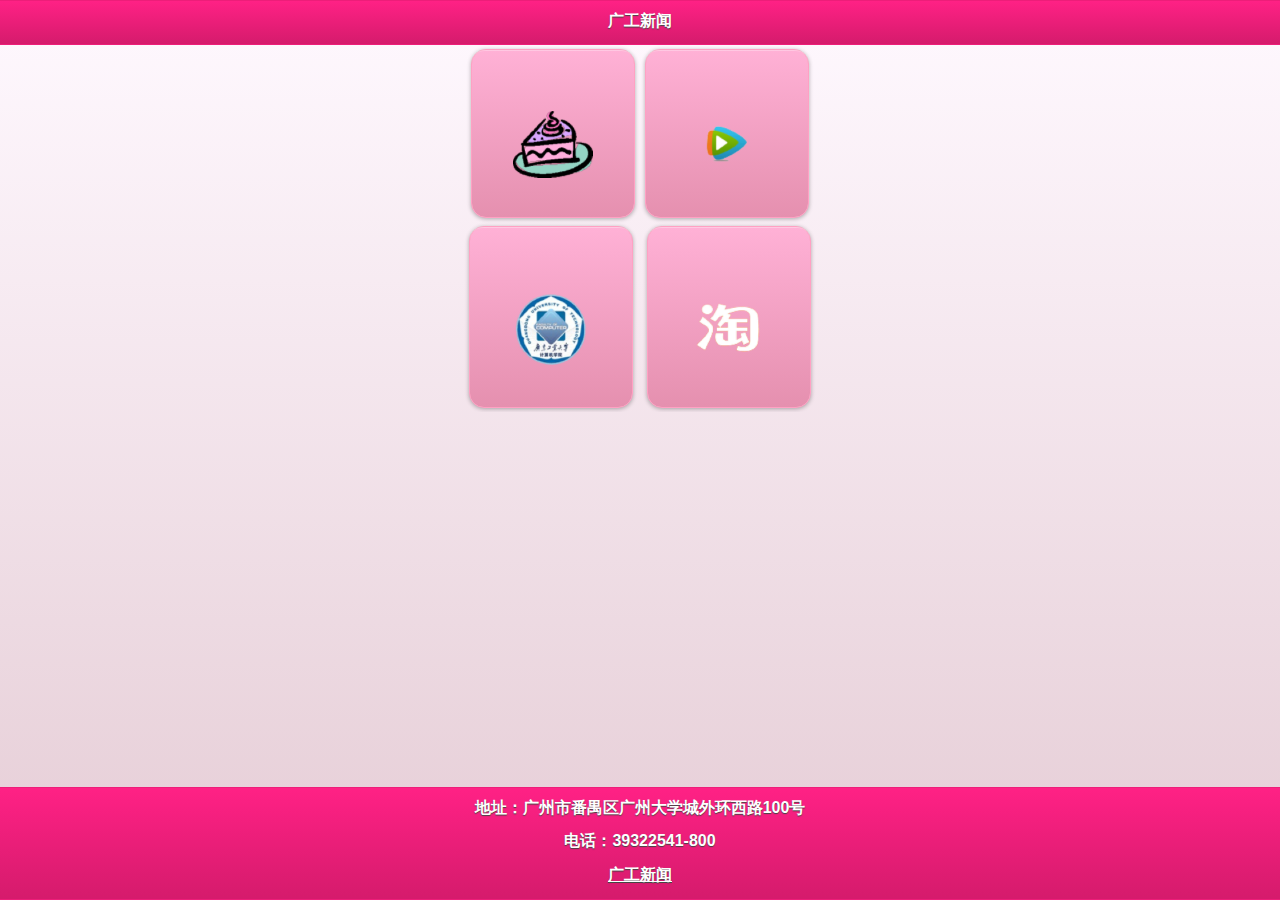
<file: d/index.htm>
﻿<!DOCTYPE html>
<html>
<head>
<title>新闻网</title>
<meta http-equiv="Content-Type" content="text/html; charset=utf-8" />
<!--引用jQuery Mobile函数库  应用ThemeRoller制作的样式-->
<link rel="stylesheet" href="themes/mytheme.min.css" />
<link rel="stylesheet" href="jquery.mobile.structure-1.1.1.min.css" />
<script src="jquery-1.7.1.min.js"></script>
<script src="jquery.mobile-1.1.1.min.js"></script>

<!--优化屏幕宽度-->
<meta name="viewport" content="width=device-width, initial-scale=1">
<style type="text/css">
body{font-family:Arial, Helvetica,  sans-serif,微软正黑体;}
#content{
font-size:15px;
padding:0px;
margin:0px;
}
.firstcontent{text-align:center;}
#logo{padding:30px;}
img{margin:0px;padding:0px;}
</style>
</head>
<body>
<div data-role="page" data-title="Happy" id="first" data-theme="a">
<div data-role="header">
<h1>广工新闻</h1>
</div>
<div data-role="content" id="content" class="firstcontent"><a href="ch19_01.htm" data-ajax="false" data-role="button" data-iconpos="top" data-mini="true" data-inline="true"><img src="images/index.png" id="logo"></a><a href="https://v.qq.com/" data-ajax="false" data-role="button" data-iconpos="top" data-mini="true" data-inline="true"><img src="images/shiping1.png" id="logo"></a><br>
	<a href="http://jsjxy.gdut.edu.cn/" data-ajax="false" data-role="button" data-iconpos="top" data-mini="true" data-inline="true"><img src="images/xueyuan.png" id="logo"></a>
	<a href="https://www.taobao.com/" data-ajax="false" data-role="button" data-iconpos="top" data-mini="true" data-inline="true"><img src="images/taobao.png" id="logo"></a>
</div>
<div data-role="footer" data-position="fixed" style="text-align:center">
  <h1>地址：广州市番禺区广州大学城外环西路100号</h1>
  <h1>电话：39322541-800 </h1>
  <h1><a href="http://www.gdut.edu.cn/" style="color:#FFFFFF">广工新闻</a></h1>
</div>
</div>
</body>
</html>
</file>
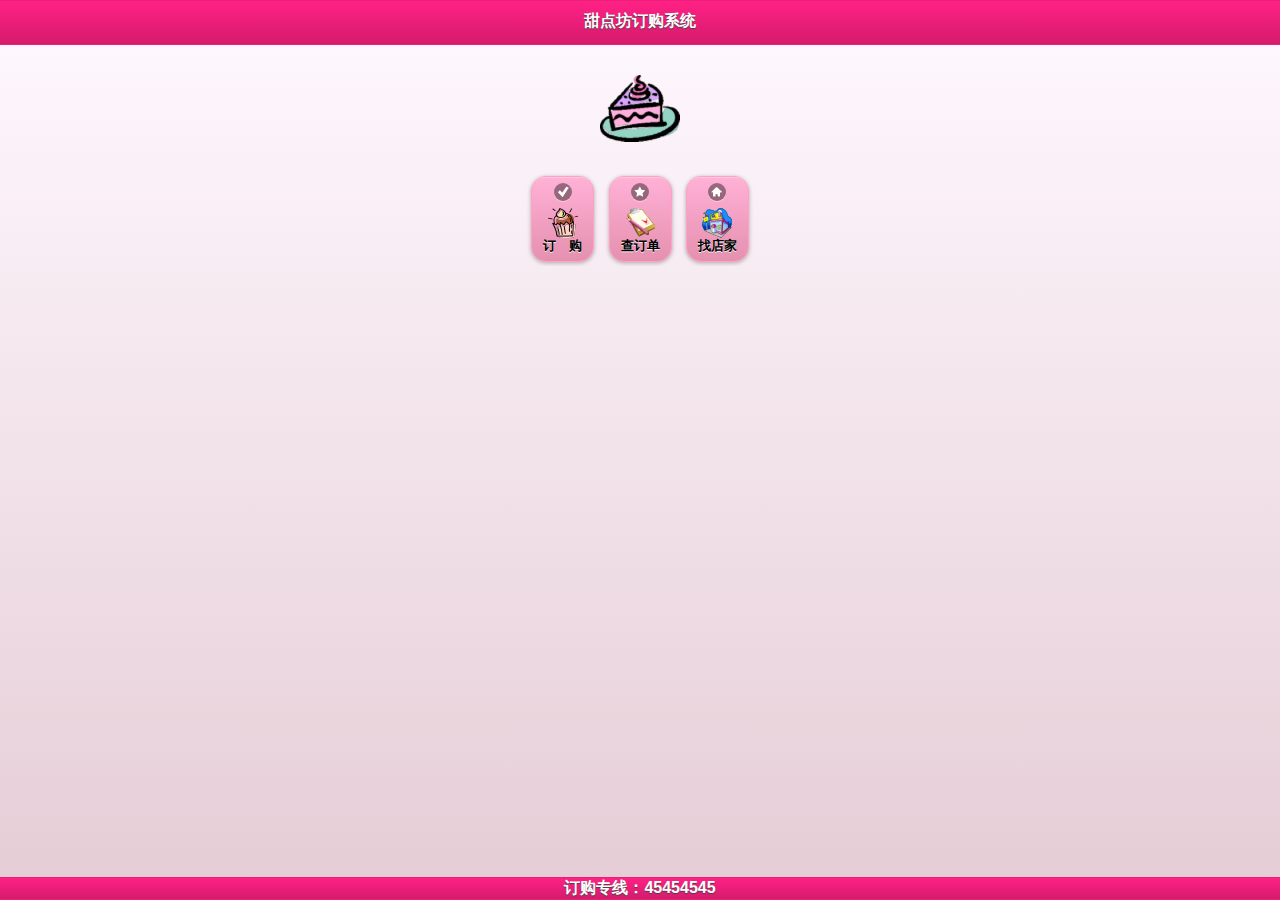
<file: d/index.html>
<!DOCTYPE html PUBLIC "-//W3C//DTD XHTML 1.0 Transitional//EN" "http://www.w3.org/TR/xhtml1/DTD/xhtml1-transitional.dtd">
<html xmlns="http://www.w3.org/1999/xhtml">
<head>
<meta http-equiv="Content-Type" content="text/html; charset=utf-8" />
<title>甜点坊订购系统</title>
<link rel="stylesheet" href="themes/mytheme.min.css" />
<link rel="stylesheet" href="jquery.mobile.structure-1.1.1.min.css" />
<script src="jquery-1.7.1.min.js"></script>
<script src="jquery.mobile-1.1.1.min.js"></script>
<meta name="viewport" content="width=device-width, initial-scale=1">
<style type="text/css">
body{font-family:Arial, Helvetica,  sans-serif,微软正黑体;}
#content{
font-size:15px;
padding:0px;
margin:0px;
}
.firstcontent{text-align:center;}
#logo{padding:30px;}
img{margin:0px;padding:0px;}
</style>
</head>

<body>
<div data-role="page" data-title="Happy" id="first" data-theme="a">
<div data-role="header">
<h1>甜点坊订购系统</h1>
</div>
<div data-role="content" id="content" class="firstcontent">
	<img src="images/index.png" id="logo"><br/>
	<a href="ch19_01.htm" data-ajax="false" data-role="button" data-icon="check" data-iconpos="top" data-mini="true" data-inline="true"><img src="images/food.png"><br>订　购</a> 
	<a href="ch19_02.htm" data-ajax="false" data-role="button" data-icon="star" data-iconpos="top" data-mini="true" data-inline="true"><img src="images/check.png"><br>查订单</a> 
	<a href="ch19_03.htm" data-ajax="false" data-role="button" data-icon="home" data-iconpos="top" data-mini="true" data-inline="true"><img src="images/store.png"><br>找店家</a> 
</div>
<div data-role="footer" data-position="fixed" style="text-align:center">
  订购专线：45454545
</div>
</div>
</body>
</html>
</file>
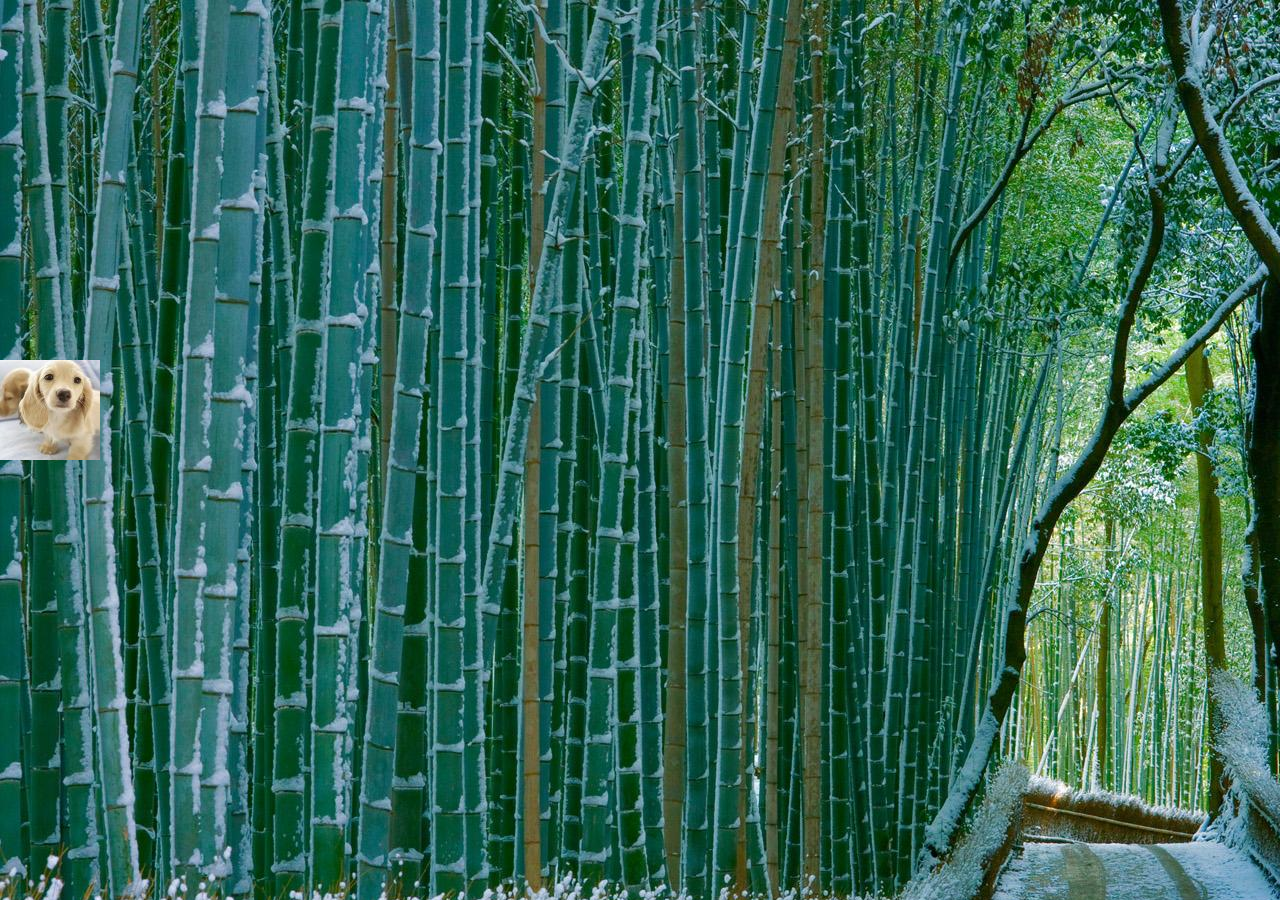
<file: b/index2.html>
<!DOCTYPE html PUBLIC "-//W3C//DTD XHTML 1.0 Transitional//EN" "http://www.w3.org/TR/xhtml1/DTD/xhtml1-transitional.dtd">
<html xmlns="http://www.w3.org/1999/xhtml">
<head>
<meta http-equiv="Content-Type" content="text/html; charset=utf-8" />
<title>无标题文档</title>
    <style>
		body{
			background:url(images/123.jpg);
		}
        .nodeSmall {
            width: 100px;
            height: 100px;
            background: url(images/456.jpg);
            position: fixed;
			left:0px;
            top: 40%;
        }
        .erweima {
            position: absolute;
            top: 0;
            left: 100px;
        }
        .nodeSmall a {
            display: block;
            width: 100%;
            height: 100%;
        }
        .hide {
            display: none;
        }

        .show {
            display: block;
        }
    </style>

    <script>
        window.onload = function () {
            //需求：鼠标放到a链接上，显示二维码（添加show类名，去掉hide类名）
            //      鼠标移开a链接，隐藏二维码（添加hide类名，去掉show类名）
            //步骤：
            //1.获取事件源和相关元素
            //2.绑定事件
            //3.书写事件驱动程序


            //1.获取事件源和相关元素
            var a = document.getElementsByTagName("a")[0];
            var div = document.getElementsByClassName("erweima")[0];
            //2.绑定事件
            a.onmouseover = fn1;
            a.onmouseout = fn2;
            //定义方法
            function fn1() {
                //3.书写事件驱动程序
                div.className = "erweima show";
//                div.className = div.className.replace("hide","show");
            }
            function fn2() {
                div.className = "erweima hide";
                //了解,字符串操作，把字符串中的hide替换成show。
//                div.className = div.className.replace("show","hide");
            }
        }
    </script>
</head>
<body>

    <div class="nodeSmall" id="node_small">
        <a href="#"></a>
        <div class="erweima hide" id="er">
            <img src="images/345.jpg" alt=""/>
        </div>
    </div>

</body>
</html>
</file>
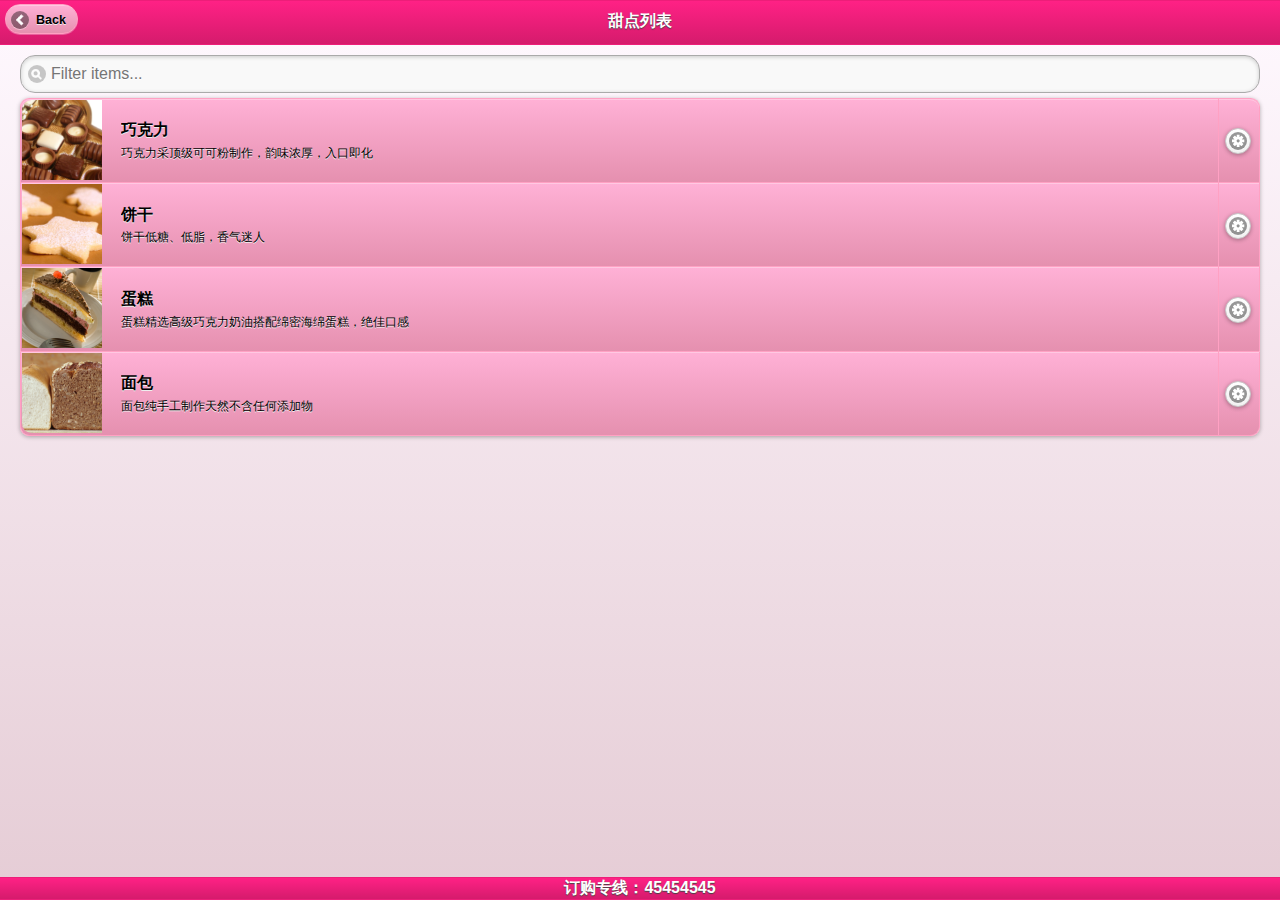
<file: d/ch19_01.htm>
﻿<!DOCTYPE html>
<html>
<head>
<title>移动设备在线订购实例</title>
<meta http-equiv="Content-Type" content="text/html; charset=utf-8" />
<!--引用jQuery Mobile函数库  应用ThemeRoller制作的样式-->
<link rel="stylesheet" href="themes/mytheme.min.css" />
<link rel="stylesheet" href="jquery.mobile.structure-1.1.1.min.css" />
<script src="jquery-1.7.1.min.js"></script>
<script src="jquery.mobile-1.1.1.min.js"></script>

<!--优化屏幕宽度-->
<meta name="viewport" content="width=device-width, initial-scale=1">
<style type="text/css">
*{font-family:Arial, Helvetica,  sans-serif,微软正黑体;}
#content{
font-size:15px;
padding:20px;
margin:0px;
}
img{margin:0px}
</style>
<script type="text/javascript"> 
 var orderitem = "orderitem";
 var flavor = "itemflavor";
 var num = "num";

         $("#second").live('pagecreate', function() {
             $('#addToStorage').click(function() {			
                 localStorage.orderitem=$("select#selectitem").val();
				 localStorage.flavor=$('input[name="flavoritem"]:checked').val();
				 localStorage.num=$('#num').val();	 
				 $.mobile.changePage($('#third'),{transition: 'slide'});   
             });
         });
		
          $('#third').live('pageinit', function() {			 
				 var itemflavor = "甜点种类："+ localStorage.orderitem+"<br>口味："+localStorage.flavor+"<br>数量："+localStorage.num;
				 $('#message').html(itemflavor);
				 //document.getElementById("message").innerHTML= itemflavor
		  });

</script> 
</head>
<body>
<!--********************page.1***********************-->
<div data-role="page" data-title="甜点列表" id="first" data-theme="a">
<div data-role="header">
<a href="index.html" data-icon="arrow-l" data-iconpos="left" data-ajax="false">Back</a> <h1>甜点列表</h1>
</div>
<div data-role="content" id="content">
	<ul data-role="listview" data-inset="true" data-filter="true">		
		<li>
			 <a href="#second">
			 <img src="images/chocolat.png" />
			 <h3>巧克力</h3>
			 <p>巧克力采顶级可可粉制作，韵味浓厚，入口即化</p>
			 </a>
			 <a href="#second" data-icon="gear"></a>
		</li>
		<li>
			<a href="#second">
			  <img src="images/cookie.png" />
			  <h3>饼干</h3>
			  <p>饼干低糖、低脂，香气迷人</p>			 
			</a>
			<a href="#second" data-icon="gear"></a>
		</li>
		<li>
			<a href="#second">
			  <img src="images/cake.png" />
			  <h3>蛋糕</h3>
			  <p>蛋糕精选高级巧克力奶油搭配绵密海绵蛋糕，绝佳口感</p>			 
			</a>
			<a href="#second" data-icon="gear"></a>
		</li>
		<li>
			<a href="#second">
			  <img src="images/bread.png" />
			  <h3>面包</h3>
			  <p>面包纯手工制作天然不含任何添加物</p>			 
			</a>
			<a href="#second" data-icon="gear"></a>
		</li>
	</ul>

		</div>
<div data-role="footer" data-position="fixed" style="text-align:center">
  订购专线：45454545
</div>
</div>
<!--********************page.1 end***********************-->

<!--********************page.2***********************-->
<div data-role="page" data-title="选择甜点" id="second" data-theme="a" data-add-back-btn="true">
<div data-role="header">
<h1>选择甜点</h1>
</div>
<div data-role="content" id="content">
	包装类型：
	<select name="selectitem" id="selectitem">
	   <option value="粉红包装盒">粉红包装盒</option>
	   <option value="一般盒装">一般盒装</option>
	   <option value="铁盒精致包装">铁盒精致包装</option>
	</select>

<fieldset data-role="controlgroup">
		<legend>选择口味：</legend>
			<input type="radio" name="flavoritem" id="radio-choice-1" value="核桃" checked />
			<label for="radio-choice-1">核桃</label>
			<input type="radio" name="flavoritem" id="radio-choice-2" value="夏威夷豆"  />
			<label for="radio-choice-2">夏威夷豆</label>
			<input type="radio" name="flavoritem" id="radio-choice-3" value="花生"  />
			<label for="radio-choice-3">花生</label>
			<input type="radio" name="flavoritem" id="radio-choice-4" value="榛子巧克力"  />
			<label for="radio-choice-4">榛子巧克力</label>

	订购数量：<br>
	<input type="range" name="num" id="num" value="1" min="0" max="100" data-highlight="true" />
   <input type="button" id="addToStorage" value="送出订购" />

</div>
<div data-role="footer" data-position="fixed" style="text-align:center">
  订购专线：45454545
</div>
</div>
<!--********************page.2 end***********************-->

<!--********************page.3***********************-->
<div data-role="page" id="third">
<div data-role="header">
<a href="index.html" data-icon="arrow-l" data-iconpos="left" data-ajax="false">回首页</a> <h1>订购完成</h1>
</div>
<div data-role="content" id="content">
<img src="images/present.png" /><br>
<font style="font-size:20px;">感谢您向甜点坊订购甜点<br>
以下为您的订购列表：</font>
<p><div id="message" style="font-size:25px;color:#ff0000"></div>
</div>
<div data-role="footer" data-position="fixed" style="text-align:center">
  订购专线：45454545
</div>
</div>
<!--********************page.3 end***********************-->


</body>
</html>
</file>
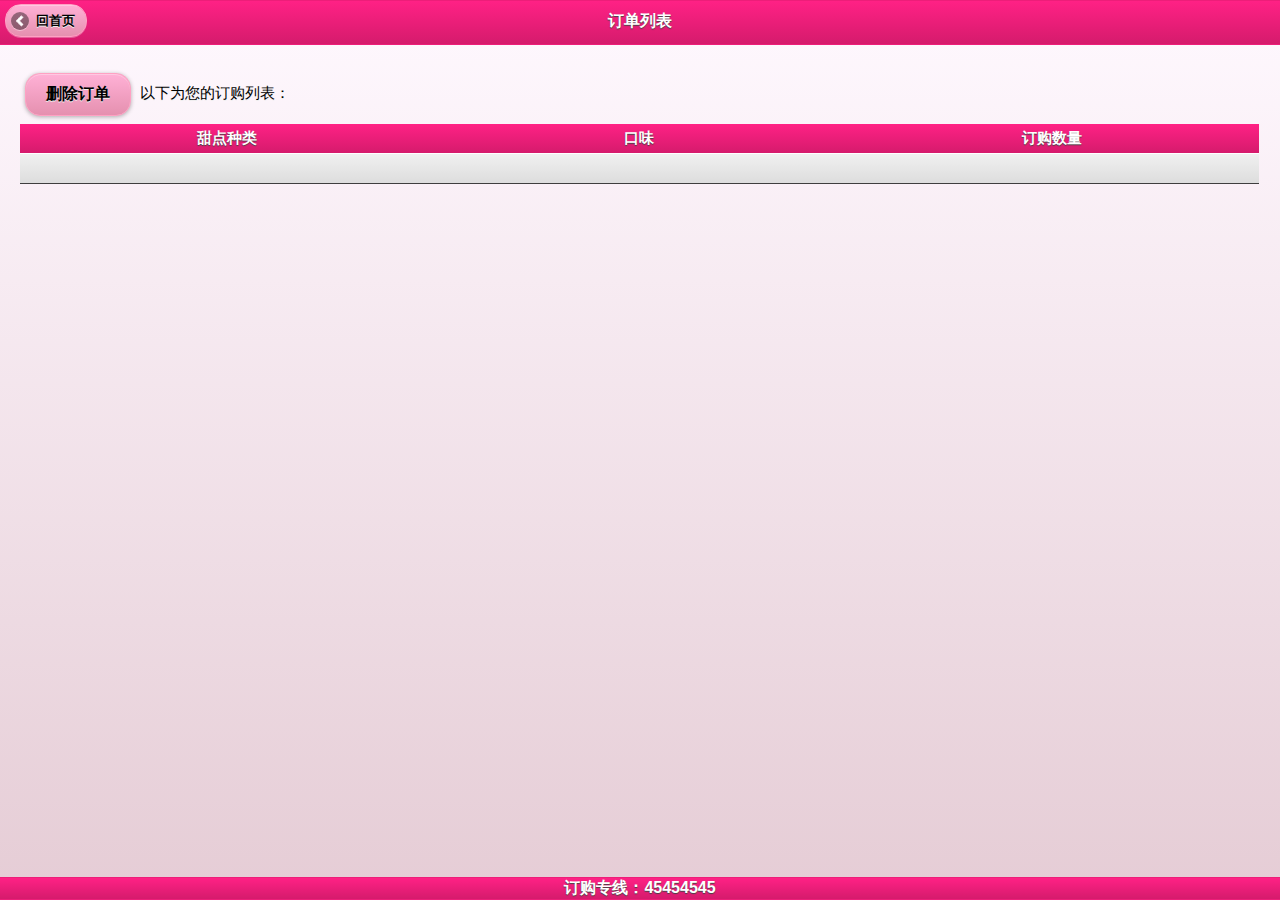
<file: d/ch19_02.htm>
﻿<!DOCTYPE html>
<html>
<head>
<title>ch19_02 移动设备在线订购实例</title>
<meta http-equiv="Content-Type" content="text/html; charset=utf-8" />
<!--引用jQuery Mobile函数库  应用ThemeRoller制作的样式-->
<link rel="stylesheet" href="themes/mytheme.min.css" />
<link rel="stylesheet" href="jquery.mobile.structure-1.1.1.min.css" />
<script src="jquery-1.7.1.min.js"></script>
<script src="jquery.mobile-1.1.1.min.js"></script>

<!--优化屏幕宽度-->
<meta name="viewport" content="width=device-width, initial-scale=1">
<style type="text/css">
#content{
font-size:15px;
padding:20px;
margin:0px;
}
.ui-block-a, .ui-block-b, .ui-block-c {
      height : 30px;
      text-align : center;
      padding-top : 5px;
	  border-bottom:1px solid;
}
</style>
<script type="text/javascript">
$('#first').live('pageinit', function() {
	$('#orderitem').html(localStorage.orderitem);
	$('#flavor').html(localStorage.flavor);
	$('#num').html(localStorage.num);
});
function deleteOrder(){
	localStorage.clear();	
	$(".ui-grid-b").html("已取消订单!");
}
</script>
</head>
<body>
<div data-role="page" data-title="订单列表" id="first" data-theme="a">
<div data-role="header">
<a href="index.html" data-icon="arrow-l" data-iconpos="left" data-ajax="false">回首页</a><h1>订单列表</h1>
</div>
<div data-role="content" id="content">
<a href="#" data-role="button" data-inline="true" onclick="deleteOrder();">删除订单</a>

以下为您的订购列表：
<div class="ui-grid-b">
  <div class="ui-block-a ui-bar-a">甜点种类</div>
  <div class="ui-block-b ui-bar-a">口味</div>
  <div class="ui-block-c ui-bar-a">订购数量</div>
  <div class="ui-block-a ui-bar-b" id="orderitem"></div>
  <div class="ui-block-b ui-bar-b" id="flavor"></div>
  <div class="ui-block-c ui-bar-b" id="num"></div>
</div>
</div>
<div data-role="footer" data-position="fixed" style="text-align:center">
  订购专线：45454545
</div>
</body>
</html>
</file>
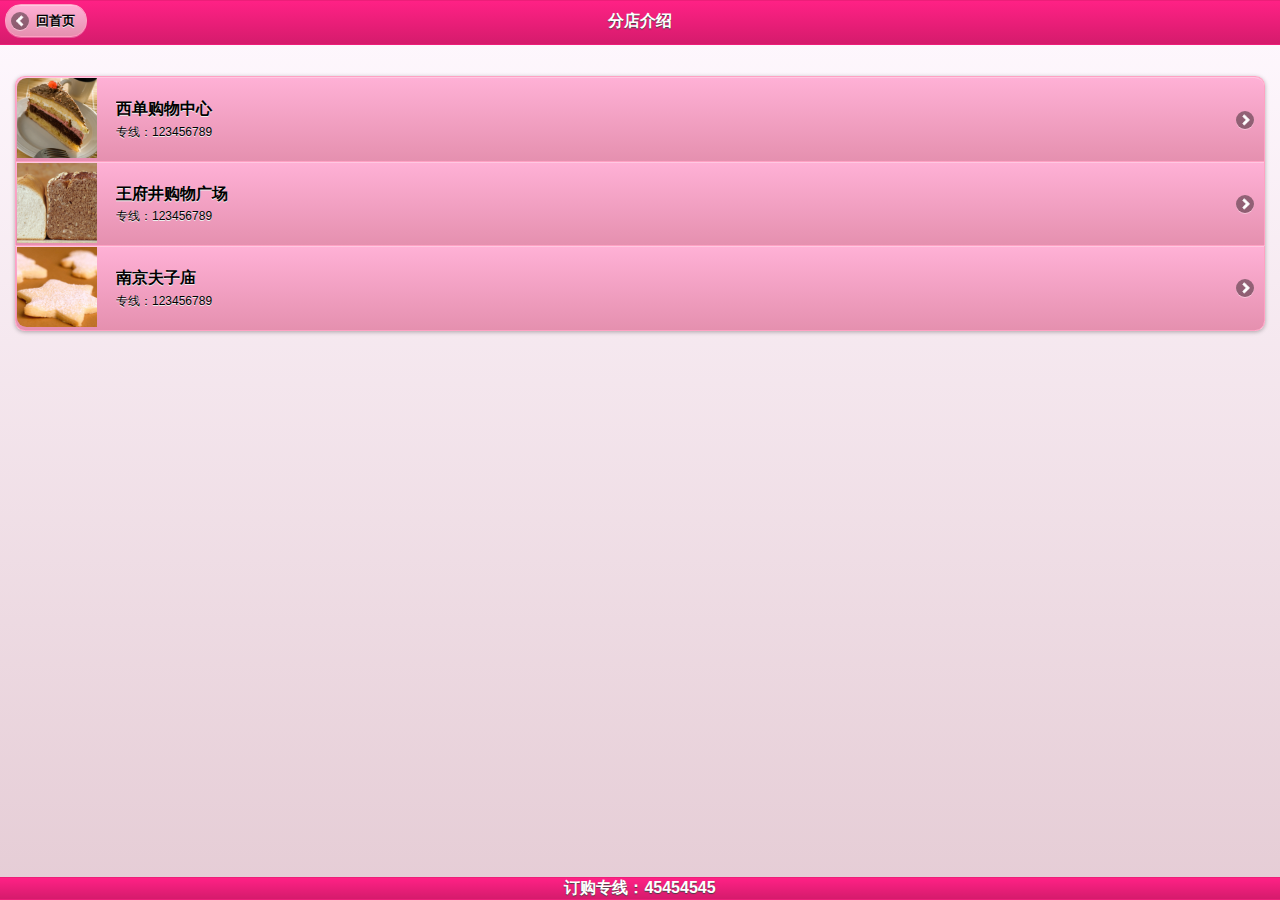
<file: d/ch19_03.htm>
﻿<!DOCTYPE html>
<html>
<head>
<title>ch19_03 移动设备在线订购实例</title>
<meta http-equiv="Content-Type" content="text/html; charset=utf-8" />
<!--引用jQuery Mobile函数库  应用ThemeRoller制作的样式-->
<link rel="stylesheet" href="themes/mytheme.min.css" />
<link rel="stylesheet" href="jquery.mobile.structure-1.1.1.min.css" />
<script src="jquery-1.7.1.min.js"></script>
<script src="jquery.mobile-1.1.1.min.js"></script>
<!--优化屏幕宽度-->
<meta name="viewport" content="width=device-width, initial-scale=1">
<script type="text/javascript">
var map=null;
var latlng;
var marker;
var mapdiv

//地图初始化
$('#second').live("pagecreate", function() {
	if (map == null) {
		initialize();
	 }
});

function initialize() {
	mapdiv=document.getElementById("map_canvas")
	mapdiv.style.width = '300px';
	mapdiv.style.height = '350px';
	var myLatlng = new google.maps.LatLng(22.638947,120.301902); 
	var myOptions = { 
		zoom: 15,   
		center: myLatlng,   
		mapTypeId:google.maps.MapTypeId.ROADMAP, 
		mapTypeControl: false
	};  
	map = new google.maps.Map(mapdiv, myOptions);
}				

function getmap(address){
  //地图编码
    geocoder = new google.maps.Geocoder();   //定义一个Geocoder对象
	if (geocoder) {
		geocoder.geocode( { 'address': address},function(results, status) {
			if (status == google.maps.GeocoderStatus.OK) {
				//以pop对话框显示#second页面
				$.mobile.changePage($("#second"), {transition: 'pop', role: 'dialog'}); 
				map.setCenter(results[0].geometry.location);  //取得坐标
				
				//先清除现有的图标标记
				if(marker != null){
                    marker.setMap(null);
                }
				//图标标记
				var marker = new google.maps.Marker({
                position : results[0].geometry.location,
                map : map                
                });
				$("#addr").html(results[0].formatted_address);
			} else {
			   alert("编码失败，原因: " + status);
			}
		});
	}

};
</script>
</head>
<body>
<div data-role="page" data-title="分店介绍" id="first" data-theme="a">
<div data-role="header">
<a href="index.html" data-icon="arrow-l" data-iconpos="left" data-ajax="false">回首页</a><h1>分店介绍</h1>
</div>
<div data-role="content" id="content">
	<ul data-role="listview" data-inset="true">		
				<li>
					<a href="#" onclick="getmap('北京市西单')" id=btn>
					  <img src="images/cake.png" />
					  <h3>西单购物中心</h3>
					  <p>专线：123456789</p>					  
					</a>
							
				</li>
				<li>
					<a href="#" onclick="getmap('王府井购物广场')" id=btn>
					  <img src="images/bread.png" />
					  <h3>王府井购物广场</h3>
					  <p>专线：123456789</p>					 
					</a>
					
				</li>
				<li>
					<a href="#" onclick="getmap('南京夫子庙')" id=btn>
					  <img src="images/cookie.png" />
					  <h3>南京夫子庙</h3>
					  <p>专线：123456789</p>					 
					</a>
						
				</li>
			</ul>
			
</div>
<div data-role="footer" data-position="fixed" style="text-align:center">
  订购专线：45454545
</div>
</div>
<!--********************page.2-->
<div data-role="page" data-title="地图" id="second" style="width:100%;height:100%;padding:0px;">
<div data-role="header">
<h1>分店地图</h1>
</div>
<div id="addr"></div>
<div data-role="content" id="secondcontent" style="width:100%;height:100%;padding:0px;"> 
<div id="map_canvas" style="width : 100%; height : 100%"></div>
</div>
</div>
<!--********************page.2end-->
</body>
</html>
</file>
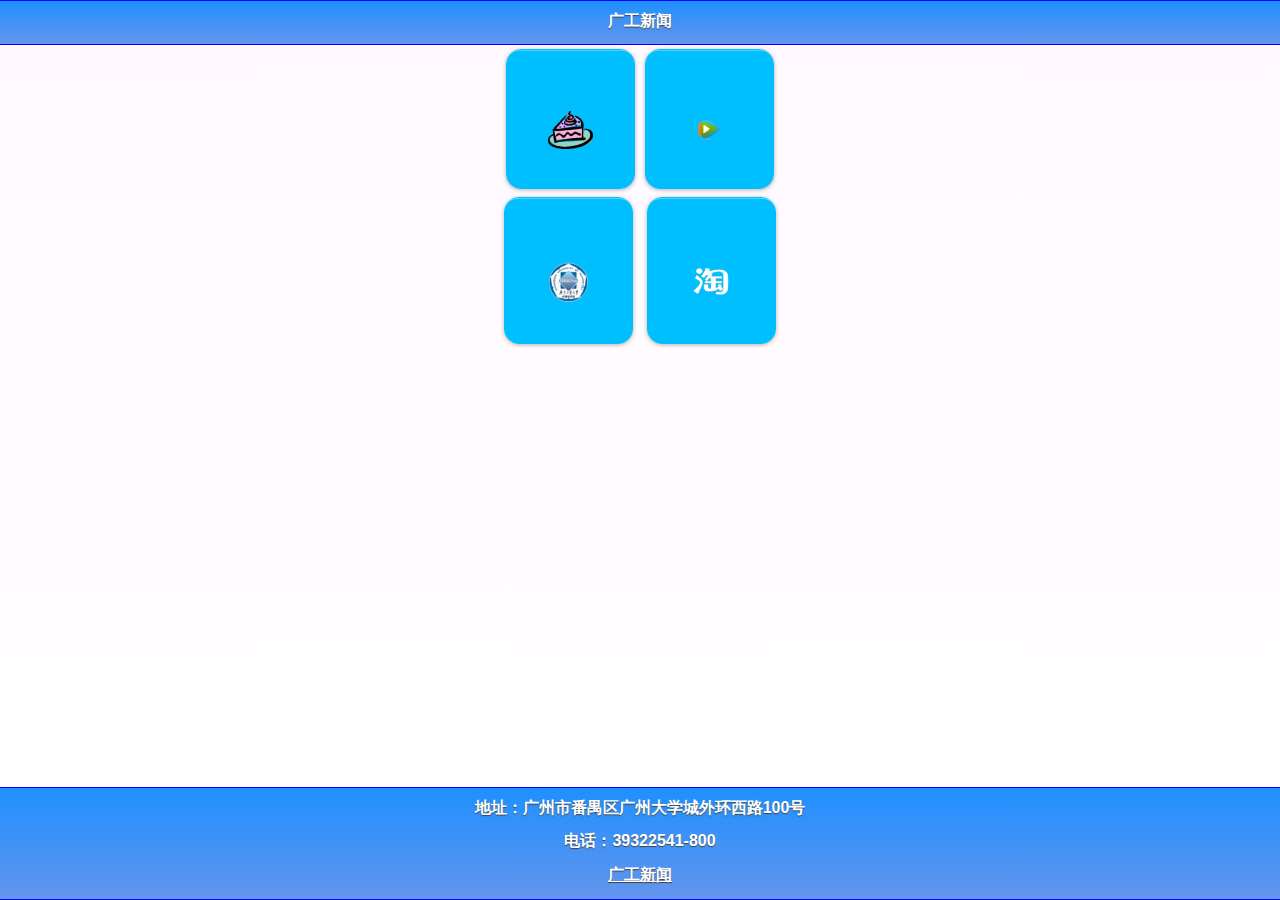
<file: d/index01.htm>
﻿<!DOCTYPE html>
<html>
<head>
<title>新闻网</title>
<meta http-equiv="Content-Type" content="text/html; charset=utf-8" />
<!--引用jQuery Mobile函数库  应用ThemeRoller制作的样式-->
<link rel="stylesheet" href="themes01/mytheme.min.css" />
<link rel="stylesheet" href="jquery.mobile.structure-1.1.1.min.css" />
<script src="jquery-1.7.1.min.js"></script>
<script src="jquery.mobile-1.1.1.min.js"></script>

<!--优化屏幕宽度-->
<meta name="viewport" content="width=device-width, initial-scale=1">
<style type="text/css">
body{font-family:Arial, Helvetica,  sans-serif,微软正黑体;}
#content{
font-size:15px;
padding:0px;
margin:0px;
}
.firstcontent{text-align:center;}
#logo{padding:30px;}
img{margin:0px;padding:0px;}
</style>
</head>
<body>
<div data-role="page" data-title="Happy" id="first" data-theme="a">
<div data-role="header">
<h1>广工新闻</h1>
</div>
<div data-role="content" id="content" class="firstcontent"><a href="index.html" data-ajax="false" data-role="button" data-iconpos="top" data-mini="true" data-inline="true"><img src="images/index.png" width="45" id="logo"></a><a href="https://v.qq.com/" data-ajax="false" data-role="button" data-iconpos="top" data-mini="true" data-inline="true"><img src="images/shiping1.png" width="45" id="logo"></a><br>
	<a href="http://jsjxy.gdut.edu.cn/" data-ajax="false" data-role="button" data-iconpos="top" data-mini="true" data-inline="true"><img src="images/xueyuan.png" width="45" id="logo"></a>
	<a href="https://www.taobao.com/" data-ajax="false" data-role="button" data-iconpos="top" data-mini="true" data-inline="true"><img src="images/taobao.png" width="45" id="logo"></a>
</div>
<div data-role="footer" data-position="fixed" style="text-align:center">
  <h1>地址：广州市番禺区广州大学城外环西路100号</h1>
  <h1>电话：39322541-800 </h1>
  <h1><a href="http://www.gdut.edu.cn/" style="color:#FFFFFF">广工新闻</a></h1>
</div>
</div>
</body>
</html>
</file>
<file: d/themes/mytheme.min.css>
/*
* jQuery Mobile Framework 1.1.1 1981b3f5ec22675ae47df8f0bdf9622e7780e90e
* http://jquerymobile.com
*
* Copyright 2012 jQuery Foundation and other contributors
* Dual licensed under the MIT or GPL Version 2 licenses.
* http://jquery.org/license
*
*/.ui-bar-a{border:1px solid #ed1e79 ;background:#ed1e79 ;color:#ffffff ;font-weight:bold;text-shadow:0  1px  1px  #444444 ;background-image:-webkit-gradient(linear,left top,left bottom,from( #FF2185 ),to( #d51b6c )); background-image:-webkit-linear-gradient( #FF2185,#d51b6c ); background-image:   -moz-linear-gradient( #FF2185,#d51b6c ); background-image:    -ms-linear-gradient( #FF2185,#d51b6c ); background-image:     -o-linear-gradient( #FF2185,#d51b6c ); background-image:        linear-gradient( #FF2185,#d51b6c );}.ui-bar-a .ui-link-inherit{color:#ffffff ;}.ui-bar-a a.ui-link{color:#7cc4e7 ;font-weight:bold;}.ui-bar-a a.ui-link:visited{   color:#2489CE ;}.ui-bar-a a.ui-link:hover{color:#2489CE ;}.ui-bar-a a.ui-link:active{color:#2489CE ;}.ui-bar-a,.ui-bar-a input,.ui-bar-a select,.ui-bar-a textarea,.ui-bar-a button{font-family:Helvetica,Arial,sans-serif ;}.ui-body-a,.ui-overlay-a{border:1px solid #8c7c82 ;color:#000000 ;text-shadow:0  1px  0  #eeeeee ;background:#ffe3ed ;background-image:-webkit-gradient(linear,left top,left bottom,from( #FFf9FF ),to( #e5ccd5 )); background-image:-webkit-linear-gradient( #FFf9FF,#e5ccd5 ); background-image:   -moz-linear-gradient( #FFf9FF,#e5ccd5 ); background-image:    -ms-linear-gradient( #FFf9FF,#e5ccd5 ); background-image:     -o-linear-gradient( #FFf9FF,#e5ccd5 ); background-image:        linear-gradient( #FFf9FF,#e5ccd5 );}.ui-overlay-a{background-image:none;border-width:0;}.ui-body-a,.ui-body-a input,.ui-body-a select,.ui-body-a textarea,.ui-body-a button{font-family:Helvetica,Arial,sans-serif ;}.ui-body-a .ui-link-inherit{color:#000000 ;}.ui-body-a .ui-link{color:#2489CE ;font-weight:bold;}.ui-body-a .ui-link:visited{   color:#2489CE ;}.ui-body-a .ui-link:hover{color:#2489CE ;}.ui-body-a .ui-link:active{color:#2489CE ;}.ui-btn-up-a{border:1px solid #ffa1c3 ;background:#ffa1c3 ;font-weight:bold;color:#000000 ;text-shadow:0  1px  0  #eeeeee ;background-image:-webkit-gradient(linear,left top,left bottom,from( #FFb1d6 ),to( #e590af )); background-image:-webkit-linear-gradient( #FFb1d6,#e590af ); background-image:   -moz-linear-gradient( #FFb1d6,#e590af ); background-image:    -ms-linear-gradient( #FFb1d6,#e590af ); background-image:     -o-linear-gradient( #FFb1d6,#e590af ); background-image:        linear-gradient( #FFb1d6,#e590af );}.ui-btn-up-a:visited,.ui-btn-up-a a.ui-link-inherit{color:#000000 ;}.ui-btn-hover-a{border:1px solid #FFb9e0 ;background:#FFb9e0 ;font-weight:bold;color:#000000 ;text-shadow:0  1px  0  #eeeeee ;background-image:-webkit-gradient(linear,left top,left bottom,from( #FFcbf6 ),to( #e5a6c9 )); background-image:-webkit-linear-gradient( #FFcbf6,#e5a6c9 ); background-image:   -moz-linear-gradient( #FFcbf6,#e5a6c9 ); background-image:    -ms-linear-gradient( #FFcbf6,#e5a6c9 ); background-image:     -o-linear-gradient( #FFcbf6,#e5a6c9 ); background-image:        linear-gradient( #FFcbf6,#e5a6c9 );}.ui-btn-hover-a:visited,.ui-btn-hover-a:hover,.ui-btn-hover-a a.ui-link-inherit{color:#000000 ;}.ui-btn-down-a{border:1px solid #FFb9e0 ;background:#FFb9e0 ;font-weight:bold;color:#000000 ;text-shadow:0  1px  0  #eeeeee ;background-image:-webkit-gradient(linear,left top,left bottom,from( #e5a6c9 ),to( #FFcbf6 )); background-image:-webkit-linear-gradient( #e5a6c9,#FFcbf6 ); background-image:   -moz-linear-gradient( #e5a6c9,#FFcbf6 ); background-image:    -ms-linear-gradient( #e5a6c9,#FFcbf6 ); background-image:     -o-linear-gradient( #e5a6c9,#FFcbf6 ); background-image:        linear-gradient( #e5a6c9,#FFcbf6 );}.ui-btn-down-a:visited,.ui-btn-down-a:hover,.ui-btn-down-a a.ui-link-inherit{color:#000000 ;}.ui-btn-up-a,.ui-btn-hover-a,.ui-btn-down-a{font-family:Helvetica,Arial,sans-serif ;text-decoration:none;}.ui-bar-b{border:1px solid #B3B3B3 ;background:#eeeeee ;color:#3E3E3E ;font-weight:bold;text-shadow:0  1px  1px  #ffffff ;background-image:-webkit-gradient(linear,left top,left bottom,from( #f0f0f0 ),to( #dddddd )); background-image:-webkit-linear-gradient( #f0f0f0,#dddddd ); background-image:   -moz-linear-gradient( #f0f0f0,#dddddd ); background-image:    -ms-linear-gradient( #f0f0f0,#dddddd ); background-image:     -o-linear-gradient( #f0f0f0,#dddddd ); background-image:        linear-gradient( #f0f0f0,#dddddd );}.ui-bar-b .ui-link-inherit{color:#3E3E3E ;}.ui-bar-b a.ui-link{color:#7cc4e7 ;font-weight:bold;}.ui-bar-b a.ui-link:visited{   color:#2489CE ;}.ui-bar-b a.ui-link:hover{color:#2489CE ;}.ui-bar-b a.ui-link:active{color:#2489CE ;}.ui-bar-b,.ui-bar-b input,.ui-bar-b select,.ui-bar-b textarea,.ui-bar-b button{font-family:Helvetica,Arial,sans-serif ;}.ui-body-b,.ui-overlay-b{border:1px solid #aaaaaa ;color:#333333 ;text-shadow:0  1px  0  #ffffff ;background:#f9f9f9 ;background-image:-webkit-gradient(linear,left top,left bottom,from( #f9f9f9 ),to( #eeeeee )); background-image:-webkit-linear-gradient( #f9f9f9,#eeeeee ); background-image:   -moz-linear-gradient( #f9f9f9,#eeeeee ); background-image:    -ms-linear-gradient( #f9f9f9,#eeeeee ); background-image:     -o-linear-gradient( #f9f9f9,#eeeeee ); background-image:        linear-gradient( #f9f9f9,#eeeeee );}.ui-overlay-b{background-image:none;border-width:0;}.ui-body-b,.ui-body-b input,.ui-body-b select,.ui-body-b textarea,.ui-body-b button{font-family:Helvetica,Arial,sans-serif ;}.ui-body-b .ui-link-inherit{color:#333333 ;}.ui-body-b .ui-link{color:#2489CE ;font-weight:bold;}.ui-body-b .ui-link:visited{   color:#2489CE ;}.ui-body-b .ui-link:hover{color:#2489CE ;}.ui-body-b .ui-link:active{color:#2489CE ;}.ui-btn-up-b{border:1px solid #cccccc ;background:#eeeeee ;font-weight:bold;color:#2F3E46 ;text-shadow:0  1px  0  #ffffff ;background-image:-webkit-gradient(linear,left top,left bottom,from( #ffffff ),to( #f1f1f1 )); background-image:-webkit-linear-gradient( #ffffff,#f1f1f1 ); background-image:   -moz-linear-gradient( #ffffff,#f1f1f1 ); background-image:    -ms-linear-gradient( #ffffff,#f1f1f1 ); background-image:     -o-linear-gradient( #ffffff,#f1f1f1 ); background-image:        linear-gradient( #ffffff,#f1f1f1 );}.ui-btn-up-b:visited,.ui-btn-up-b a.ui-link-inherit{color:#2F3E46 ;}.ui-btn-hover-b{border:1px solid #bbbbbb ;background:#dfdfdf ;font-weight:bold;color:#2F3E46 ;text-shadow:0  1px  0  #ffffff ;background-image:-webkit-gradient(linear,left top,left bottom,from( #f6f6f6 ),to( #e0e0e0 )); background-image:-webkit-linear-gradient( #f6f6f6,#e0e0e0 ); background-image:   -moz-linear-gradient( #f6f6f6,#e0e0e0 ); background-image:    -ms-linear-gradient( #f6f6f6,#e0e0e0 ); background-image:     -o-linear-gradient( #f6f6f6,#e0e0e0 ); background-image:        linear-gradient( #f6f6f6,#e0e0e0 );}.ui-btn-hover-b:visited,.ui-btn-hover-b:hover,.ui-btn-hover-b a.ui-link-inherit{color:#2F3E46 ;}.ui-btn-down-b{border:1px solid #bbbbbb ;background:#d6d6d6 ;font-weight:bold;color:#2F3E46 ;text-shadow:0  1px  0  #ffffff ;background-image:-webkit-gradient(linear,left top,left bottom,from( #d0d0d0 ),to( #dfdfdf )); background-image:-webkit-linear-gradient( #d0d0d0,#dfdfdf ); background-image:   -moz-linear-gradient( #d0d0d0,#dfdfdf ); background-image:    -ms-linear-gradient( #d0d0d0,#dfdfdf ); background-image:     -o-linear-gradient( #d0d0d0,#dfdfdf ); background-image:        linear-gradient( #d0d0d0,#dfdfdf );}.ui-btn-down-b:visited,.ui-btn-down-b:hover,.ui-btn-down-b a.ui-link-inherit{color:#2F3E46 ;}.ui-btn-up-b,.ui-btn-hover-b,.ui-btn-down-b{font-family:Helvetica,Arial,sans-serif ;text-decoration:none;}.ui-bar-c{border:1px solid #B3B3B3 ;background:#eeeeee ;color:#3E3E3E ;font-weight:bold;text-shadow:0  1px  1px  #ffffff ;background-image:-webkit-gradient(linear,left top,left bottom,from( #f0f0f0 ),to( #dddddd )); background-image:-webkit-linear-gradient( #f0f0f0,#dddddd ); background-image:   -moz-linear-gradient( #f0f0f0,#dddddd ); background-image:    -ms-linear-gradient( #f0f0f0,#dddddd ); background-image:     -o-linear-gradient( #f0f0f0,#dddddd ); background-image:        linear-gradient( #f0f0f0,#dddddd );}.ui-bar-c .ui-link-inherit{color:#3E3E3E ;}.ui-bar-c a.ui-link{color:#7cc4e7 ;font-weight:bold;}.ui-bar-c a.ui-link:visited{   color:#2489CE ;}.ui-bar-c a.ui-link:hover{color:#2489CE ;}.ui-bar-c a.ui-link:active{color:#2489CE ;}.ui-bar-c,.ui-bar-c input,.ui-bar-c select,.ui-bar-c textarea,.ui-bar-c button{font-family:Helvetica,Arial,sans-serif ;}.ui-body-c,.ui-overlay-c{border:1px solid #aaaaaa ;color:#333333 ;text-shadow:0  1px  0  #ffffff ;background:#f9f9f9 ;background-image:-webkit-gradient(linear,left top,left bottom,from( #f9f9f9 ),to( #eeeeee )); background-image:-webkit-linear-gradient( #f9f9f9,#eeeeee ); background-image:   -moz-linear-gradient( #f9f9f9,#eeeeee ); background-image:    -ms-linear-gradient( #f9f9f9,#eeeeee ); background-image:     -o-linear-gradient( #f9f9f9,#eeeeee ); background-image:        linear-gradient( #f9f9f9,#eeeeee );}.ui-overlay-c{background-image:none;border-width:0;}.ui-body-c,.ui-body-c input,.ui-body-c select,.ui-body-c textarea,.ui-body-c button{font-family:Helvetica,Arial,sans-serif ;}.ui-body-c .ui-link-inherit{color:#333333 ;}.ui-body-c .ui-link{color:#2489CE ;font-weight:bold;}.ui-body-c .ui-link:visited{   color:#2489CE ;}.ui-body-c .ui-link:hover{color:#2489CE ;}.ui-body-c .ui-link:active{color:#2489CE ;}.ui-btn-up-c{border:1px solid #cccccc ;background:#eeeeee ;font-weight:bold;color:#2F3E46 ;text-shadow:0  1px  0  #ffffff ;background-image:-webkit-gradient(linear,left top,left bottom,from( #ffffff ),to( #f1f1f1 )); background-image:-webkit-linear-gradient( #ffffff,#f1f1f1 ); background-image:   -moz-linear-gradient( #ffffff,#f1f1f1 ); background-image:    -ms-linear-gradient( #ffffff,#f1f1f1 ); background-image:     -o-linear-gradient( #ffffff,#f1f1f1 ); background-image:        linear-gradient( #ffffff,#f1f1f1 );}.ui-btn-up-c:visited,.ui-btn-up-c a.ui-link-inherit{color:#2F3E46 ;}.ui-btn-hover-c{border:1px solid #bbbbbb ;background:#dfdfdf ;font-weight:bold;color:#2F3E46 ;text-shadow:0  1px  0  #ffffff ;background-image:-webkit-gradient(linear,left top,left bottom,from( #f6f6f6 ),to( #e0e0e0 )); background-image:-webkit-linear-gradient( #f6f6f6,#e0e0e0 ); background-image:   -moz-linear-gradient( #f6f6f6,#e0e0e0 ); background-image:    -ms-linear-gradient( #f6f6f6,#e0e0e0 ); background-image:     -o-linear-gradient( #f6f6f6,#e0e0e0 ); background-image:        linear-gradient( #f6f6f6,#e0e0e0 );}.ui-btn-hover-c:visited,.ui-btn-hover-c:hover,.ui-btn-hover-c a.ui-link-inherit{color:#2F3E46 ;}.ui-btn-down-c{border:1px solid #bbbbbb ;background:#d6d6d6 ;font-weight:bold;color:#2F3E46 ;text-shadow:0  1px  0  #ffffff ;background-image:-webkit-gradient(linear,left top,left bottom,from( #d0d0d0 ),to( #dfdfdf )); background-image:-webkit-linear-gradient( #d0d0d0,#dfdfdf ); background-image:   -moz-linear-gradient( #d0d0d0,#dfdfdf ); background-image:    -ms-linear-gradient( #d0d0d0,#dfdfdf ); background-image:     -o-linear-gradient( #d0d0d0,#dfdfdf ); background-image:        linear-gradient( #d0d0d0,#dfdfdf );}.ui-btn-down-c:visited,.ui-btn-down-c:hover,.ui-btn-down-c a.ui-link-inherit{color:#2F3E46 ;}.ui-btn-up-c,.ui-btn-hover-c,.ui-btn-down-c{font-family:Helvetica,Arial,sans-serif ;text-decoration:none;}a.ui-link-inherit{text-decoration:none !important;}.ui-btn-active{border:1px solid #c477ff ;background:#c477ff ;font-weight:bold;color:#000000 ;cursor:pointer;text-shadow:0  1px  1px  #eeeeee ;text-decoration:none;background-image:-webkit-gradient(linear,left top,left bottom,from( #d782FF ),to( #b06be5 )); background-image:-webkit-linear-gradient( #d782FF,#b06be5 ); background-image:   -moz-linear-gradient( #d782FF,#b06be5 ); background-image:    -ms-linear-gradient( #d782FF,#b06be5 ); background-image:     -o-linear-gradient( #d782FF,#b06be5 ); background-image:        linear-gradient( #d782FF,#b06be5 ); font-family:Helvetica,Arial,sans-serif ;}.ui-btn-active:visited,.ui-btn-active:hover,.ui-btn-active a.ui-link-inherit{color:#000000 ;}.ui-btn-inner{border-top:1px solid #fff;border-color:rgba(255,255,255,.3);}.ui-corner-tl{-moz-border-radius-topleft:.6em ;-webkit-border-top-left-radius:.6em ;border-top-left-radius:.6em ;}.ui-corner-tr{-moz-border-radius-topright:.6em ;-webkit-border-top-right-radius:.6em ;border-top-right-radius:.6em ;}.ui-corner-bl{-moz-border-radius-bottomleft:.6em ;-webkit-border-bottom-left-radius:.6em ;border-bottom-left-radius:.6em ;}.ui-corner-br{-moz-border-radius-bottomright:.6em ;-webkit-border-bottom-right-radius:.6em ;border-bottom-right-radius:.6em ;}.ui-corner-top{-moz-border-radius-topleft:.6em ;-webkit-border-top-left-radius:.6em ;border-top-left-radius:.6em ;-moz-border-radius-topright:.6em ;-webkit-border-top-right-radius:.6em ;border-top-right-radius:.6em ;}.ui-corner-bottom{-moz-border-radius-bottomleft:.6em ;-webkit-border-bottom-left-radius:.6em ;border-bottom-left-radius:.6em ;-moz-border-radius-bottomright:.6em ;-webkit-border-bottom-right-radius:.6em ;border-bottom-right-radius:.6em ;}.ui-corner-right{-moz-border-radius-topright:.6em ;-webkit-border-top-right-radius:.6em ;border-top-right-radius:.6em ;-moz-border-radius-bottomright:.6em ;-webkit-border-bottom-right-radius:.6em ;border-bottom-right-radius:.6em ;}.ui-corner-left{-moz-border-radius-topleft:.6em ;-webkit-border-top-left-radius:.6em ;border-top-left-radius:.6em ;-moz-border-radius-bottomleft:.6em ;-webkit-border-bottom-left-radius:.6em ;border-bottom-left-radius:.6em ;}.ui-corner-all{-moz-border-radius:.6em ;-webkit-border-radius:.6em ;border-radius:.6em ;}.ui-corner-none{-moz-border-radius:   0;-webkit-border-radius:   0;border-radius:   0;}.ui-br{border-bottom:rgb(130,130,130);border-bottom:rgba(130,130,130,.3);border-bottom-width:1px;border-bottom-style:solid;}.ui-disabled{opacity:.3;}.ui-disabled,.ui-disabled a{cursor:default !important;pointer-events:none;}.ui-disabled .ui-btn-text{-ms-filter:"progid:DXImageTransform.Microsoft.Alpha(opacity=30)";filter:alpha(opacity=30);zoom:1;}.ui-icon,.ui-icon-searchfield:after{background:#666666 ;background:rgba(0,0,0,.4) ;background-image:url(images/icons-18-white.png) ;background-repeat:no-repeat;-moz-border-radius:9px;-webkit-border-radius:9px;border-radius:9px;}.ui-icon-alt{background:#fff;background:rgba(255,255,255,.3);background-image:url(images/icons-18-black.png);background-repeat:no-repeat;}@media only screen and (-webkit-min-device-pixel-ratio:1.5),      only screen and (min--moz-device-pixel-ratio:1.5),      only screen and (min-resolution:240dpi){.ui-icon-plus,.ui-icon-minus,.ui-icon-delete,.ui-icon-arrow-r,.ui-icon-arrow-l,.ui-icon-arrow-u,.ui-icon-arrow-d,.ui-icon-check,.ui-icon-gear,.ui-icon-refresh,.ui-icon-forward,.ui-icon-back,.ui-icon-grid,.ui-icon-star,.ui-icon-alert,.ui-icon-info,.ui-icon-home,.ui-icon-search,.ui-icon-searchfield:after,.ui-icon-checkbox-off,.ui-icon-checkbox-on,.ui-icon-radio-off,.ui-icon-radio-on{background-image:url(images/icons-36-white.png);-moz-background-size:776px 18px;-o-background-size:776px 18px;-webkit-background-size:776px 18px;background-size:776px 18px;}.ui-icon-alt{background-image:url(images/icons-36-black.png);}}.ui-icon-plus{background-position:-0 50%;}.ui-icon-minus{background-position:-36px 50%;}.ui-icon-delete{background-position:-72px 50%;}.ui-icon-arrow-r{background-position:-108px 50%;}.ui-icon-arrow-l{background-position:-144px 50%;}.ui-icon-arrow-u{background-position:-180px 50%;}.ui-icon-arrow-d{background-position:-216px 50%;}.ui-icon-check{background-position:-252px 50%;}.ui-icon-gear{background-position:-288px 50%;}.ui-icon-refresh{background-position:-324px 50%;}.ui-icon-forward{background-position:-360px 50%;}.ui-icon-back{background-position:-396px 50%;}.ui-icon-grid{background-position:-432px 50%;}.ui-icon-star{background-position:-468px 50%;}.ui-icon-alert{background-position:-504px 50%;}.ui-icon-info{background-position:-540px 50%;}.ui-icon-home{background-position:-576px 50%;}.ui-icon-search,.ui-icon-searchfield:after{background-position:-612px 50%;}.ui-icon-checkbox-off{background-position:-684px 50%;}.ui-icon-checkbox-on{background-position:-648px 50%;}.ui-icon-radio-off{background-position:-756px 50%;}.ui-icon-radio-on{background-position:-720px 50%;}.ui-checkbox .ui-icon{-moz-border-radius:3px;-webkit-border-radius:3px;border-radius:3px;}.ui-icon-checkbox-off,.ui-icon-radio-off{background-color:transparent;}.ui-checkbox-on .ui-icon,.ui-radio-on .ui-icon{background-color:#c477ff ; }.ui-icon-loading{background:url(images/ajax-loader.gif);background-size:46px 46px;}.ui-btn-corner-tl{-moz-border-radius-topleft:1em ;-webkit-border-top-left-radius:1em ;border-top-left-radius:1em ;}.ui-btn-corner-tr{-moz-border-radius-topright:1em ;-webkit-border-top-right-radius:1em ;border-top-right-radius:1em ;}.ui-btn-corner-bl{-moz-border-radius-bottomleft:1em ;-webkit-border-bottom-left-radius:1em ;border-bottom-left-radius:1em ;}.ui-btn-corner-br{-moz-border-radius-bottomright:1em ;-webkit-border-bottom-right-radius:1em ;border-bottom-right-radius:1em ;}.ui-btn-corner-top{-moz-border-radius-topleft:1em ;-webkit-border-top-left-radius:1em ;border-top-left-radius:1em ;-moz-border-radius-topright:1em ;-webkit-border-top-right-radius:1em ;border-top-right-radius:1em ;}.ui-btn-corner-bottom{-moz-border-radius-bottomleft:1em ;-webkit-border-bottom-left-radius:1em ;border-bottom-left-radius:1em ;-moz-border-radius-bottomright:1em ;-webkit-border-bottom-right-radius:1em ;border-bottom-right-radius:1em ;}.ui-btn-corner-right{-moz-border-radius-topright:1em ;-webkit-border-top-right-radius:1em ;border-top-right-radius:1em ;-moz-border-radius-bottomright:1em ;-webkit-border-bottom-right-radius:1em ;border-bottom-right-radius:1em ;}.ui-btn-corner-left{-moz-border-radius-topleft:1em ;-webkit-border-top-left-radius:1em ;border-top-left-radius:1em ;-moz-border-radius-bottomleft:1em ;-webkit-border-bottom-left-radius:1em ;border-bottom-left-radius:1em ;}.ui-btn-corner-all{-moz-border-radius:1em ;-webkit-border-radius:1em ;border-radius:1em ;}.ui-corner-tl,.ui-corner-tr,.ui-corner-bl,.ui-corner-br,.ui-corner-top,.ui-corner-bottom,.ui-corner-right,.ui-corner-left,.ui-corner-all,.ui-btn-corner-tl,.ui-btn-corner-tr,.ui-btn-corner-bl,.ui-btn-corner-br,.ui-btn-corner-top,.ui-btn-corner-bottom,.ui-btn-corner-right,.ui-btn-corner-left,.ui-btn-corner-all{ -webkit-background-clip:padding-box;     -moz-background-clip:padding;          background-clip:padding-box;}.ui-overlay{background:#666;opacity:.5;filter:Alpha(Opacity=50);position:absolute;width:100%;height:100%;}.ui-overlay-shadow{-moz-box-shadow:0px 0px 12px rgba(0,0,0,.6);-webkit-box-shadow:0px 0px 12px rgba(0,0,0,.6);box-shadow:0px 0px 12px rgba(0,0,0,.6);}.ui-shadow{-moz-box-shadow:0px 1px 4px  rgba(0,0,0,.3) ;-webkit-box-shadow:0px 1px 4px  rgba(0,0,0,.3) ;box-shadow:0px 1px 4px  rgba(0,0,0,.3) ;}.ui-bar-a .ui-shadow,.ui-bar-b .ui-shadow,.ui-bar-c .ui-shadow {-moz-box-shadow:0px 1px 0 rgba(255,255,255,.3);-webkit-box-shadow:0px 1px 0 rgba(255,255,255,.3);box-shadow:0px 1px 0 rgba(255,255,255,.3);}.ui-shadow-inset{-moz-box-shadow:inset 0px 1px 4px rgba(0,0,0,.2);-webkit-box-shadow:inset 0px 1px 4px rgba(0,0,0,.2);box-shadow:inset 0px 1px 4px rgba(0,0,0,.2);}.ui-icon-shadow{-moz-box-shadow:0px 1px 0 rgba(255,255,255,.4) ;-webkit-box-shadow:0px 1px 0 rgba(255,255,255,.4) ;box-shadow:0px 1px 0 rgba(255,255,255,.4) ;}.ui-btn:focus,.ui-link-inherit:focus{outline:0;}.ui-btn.ui-focus{z-index:1;}.ui-focus,.ui-btn:focus{-moz-box-shadow:inset 0px 0px 3px #c477ff,0px 0px 9px #c477ff ;-webkit-box-shadow:inset 0px 0px 3px #c477ff,0px 0px 9px #c477ff ;box-shadow:inset 0px 0px 3px #c477ff,0px 0px 9px #c477ff ;}.ui-input-text.ui-focus,.ui-input-search.ui-focus{-moz-box-shadow:0px 0px 12px #c477ff ;-webkit-box-shadow:0px 0px 12px #c477ff ;box-shadow:0px 0px 12px #c477ff ;}.ui-mobile-nosupport-boxshadow *{-moz-box-shadow:none !important;-webkit-box-shadow:none !important;box-shadow:none !important;}.ui-mobile-nosupport-boxshadow .ui-focus,.ui-mobile-nosupport-boxshadow .ui-btn:focus,.ui-mobile-nosupport-boxshadow .ui-link-inherit:focus{outline-width:1px;outline-style:auto;}
</file>
<file: d/themes01/mytheme.min.css>
/*
* jQuery Mobile Framework 1.1.1 1981b3f5ec22675ae47df8f0bdf9622e7780e90e
* http://jquerymobile.com
*
* Copyright 2012 jQuery Foundation and other contributors
* Dual licensed under the MIT or GPL Version 2 licenses.
* http://jquery.org/license
*
*/.ui-bar-a{border:1px solid #0000FF ;background:#0000FF ;color:#ffffff ;font-weight:bold;text-shadow:0  1px  1px  #444444 ;background-image:-webkit-gradient(linear,left top,left bottom,from( #1E90FF ),to( #6495ED )); background-image:-webkit-linear-gradient( #1E90FF,#6495ED ); background-image:   -moz-linear-gradient( #1E90FF,#6495ED ); background-image:    -ms-linear-gradient( #1E90FF,#6495ED ); background-image:     -o-linear-gradient( #1E90FF,#6495ED ); background-image:        linear-gradient( #1E90FF,#6495ED );}
.ui-bar-a .ui-link-inherit{color:#ffffff ;}
.ui-bar-a a.ui-link{color:#7cc4e7 ;font-weight:bold;}
.ui-bar-a a.ui-link:visited{   color:#2489CE ;}.ui-bar-a a.ui-link:hover{color:#2489CE ;}.ui-bar-a a.ui-link:active{color:#2489CE ;}.ui-bar-a,.ui-bar-a input,.ui-bar-a select,.ui-bar-a textarea,.ui-bar-a button{font-family:Helvetica,Arial,sans-serif ;}.ui-body-a,.ui-overlay-a{border:1px solid #8c7c82 ;color:#000000 ;text-shadow:0  1px  0  #eeeeee ;background:#1E90FF ;background-image:-webkit-gradient(linear,left top,left bottom,from( #FFf9FF ),to( #FFFFFF )); background-image:-webkit-linear-gradient( #FFf9FF,#FFFFFF ); background-image:   -moz-linear-gradient( #FFf9FF,#FFFFFF ); background-image:    -ms-linear-gradient( #FFf9FF,#FFFFFF ); background-image:     -o-linear-gradient( #FFf9FF,#FFFFFF ); background-image:        linear-gradient( #FFf9FF,#FFFFFF );}.ui-overlay-a{background-image:none;border-width:0;}.ui-body-a,.ui-body-a input,.ui-body-a select,.ui-body-a textarea,.ui-body-a button{font-family:Helvetica,Arial,sans-serif ;}.ui-body-a .ui-link-inherit{color:#000000 ;}.ui-body-a .ui-link{color:#2489CE ;font-weight:bold;}.ui-body-a .ui-link:visited{   color:#2489CE ;}.ui-body-a .ui-link:hover{color:#2489CE ;}.ui-body-a .ui-link:active{color:#2489CE ;}.ui-btn-up-a{border:1px solid #00BFFF ;background:#00BFFF ;font-weight:bold;color:#000000 ;text-shadow:0  1px  0  #eeeeee ;background-image:-webkit-gradient(linear,left top,left bottom,from( #00BFFF ),to( #00BFFF )); background-image:-webkit-linear-gradient( #00BFFF,#00BFFF ); background-image:   -moz-linear-gradient( #00BFFF,#00BFFF ); background-image:    -ms-linear-gradient( #00BFFF,#00BFFF ); background-image:     -o-linear-gradient( #00BFFF,#00BFFF ); background-image:        linear-gradient( #00BFFF,#00BFFF );}.ui-btn-up-a:visited,.ui-btn-up-a a.ui-link-inherit{color:#000000 ;}.ui-btn-hover-a{border:1px solid #4169E1 ;background:#4169E1 ;font-weight:bold;color:#000000 ;text-shadow:0  1px  0  #eeeeee ;background-image:-webkit-gradient(linear,left top,left bottom,from( #4169E1 ),to( #4169E1 )); background-image:-webkit-linear-gradient( #4169E1,#4169E1 ); background-image:   -moz-linear-gradient( #4169E1,#4169E1 ); background-image:    -ms-linear-gradient( #4169E1,#4169E1 ); background-image:     -o-linear-gradient( #4169E1,#4169E1 ); background-image:        linear-gradient( #4169E1,#4169E1 );}.ui-btn-hover-a:visited,.ui-btn-hover-a:hover,.ui-btn-hover-a a.ui-link-inherit{color:#000000 ;}.ui-btn-down-a{border:1px solid #4169E1 ;background:#4169E1 ;font-weight:bold;color:#000000 ;text-shadow:0  1px  0  #eeeeee ;background-image:-webkit-gradient(linear,left top,left bottom,from( #4169E1 ),to( #4169E1 )); background-image:-webkit-linear-gradient( #4169E1,#4169E1 ); background-image:   -moz-linear-gradient( #4169E1,#4169E1 ); background-image:    -ms-linear-gradient( #4169E1,#4169E1 ); background-image:     -o-linear-gradient( #4169E1,#4169E1 ); background-image:        linear-gradient( #4169E1,#4169E1 );}.ui-btn-down-a:visited,.ui-btn-down-a:hover,.ui-btn-down-a a.ui-link-inherit{color:#000000 ;}.ui-btn-up-a,.ui-btn-hover-a,.ui-btn-down-a{font-family:Helvetica,Arial,sans-serif ;text-decoration:none;}.ui-bar-b{border:1px solid #B3B3B3 ;background:#eeeeee ;color:#3E3E3E ;font-weight:bold;text-shadow:0  1px  1px  #ffffff ;background-image:-webkit-gradient(linear,left top,left bottom,from( #f0f0f0 ),to( #dddddd )); background-image:-webkit-linear-gradient( #f0f0f0,#dddddd ); background-image:   -moz-linear-gradient( #f0f0f0,#dddddd ); background-image:    -ms-linear-gradient( #f0f0f0,#dddddd ); background-image:     -o-linear-gradient( #f0f0f0,#dddddd ); background-image:        linear-gradient( #f0f0f0,#dddddd );}.ui-bar-b .ui-link-inherit{color:#3E3E3E ;}.ui-bar-b a.ui-link{color:#7cc4e7 ;font-weight:bold;}.ui-bar-b a.ui-link:visited{   color:#2489CE ;}.ui-bar-b a.ui-link:hover{color:#2489CE ;}.ui-bar-b a.ui-link:active{color:#2489CE ;}.ui-bar-b,.ui-bar-b input,.ui-bar-b select,.ui-bar-b textarea,.ui-bar-b button{font-family:Helvetica,Arial,sans-serif ;}.ui-body-b,.ui-overlay-b{border:1px solid #aaaaaa ;color:#333333 ;text-shadow:0  1px  0  #ffffff ;background:#f9f9f9 ;background-image:-webkit-gradient(linear,left top,left bottom,from( #f9f9f9 ),to( #eeeeee )); background-image:-webkit-linear-gradient( #f9f9f9,#eeeeee ); background-image:   -moz-linear-gradient( #f9f9f9,#eeeeee ); background-image:    -ms-linear-gradient( #f9f9f9,#eeeeee ); background-image:     -o-linear-gradient( #f9f9f9,#eeeeee ); background-image:        linear-gradient( #f9f9f9,#eeeeee );}.ui-overlay-b{background-image:none;border-width:0;}.ui-body-b,.ui-body-b input,.ui-body-b select,.ui-body-b textarea,.ui-body-b button{font-family:Helvetica,Arial,sans-serif ;}.ui-body-b .ui-link-inherit{color:#333333 ;}.ui-body-b .ui-link{color:#2489CE ;font-weight:bold;}.ui-body-b .ui-link:visited{   color:#2489CE ;}.ui-body-b .ui-link:hover{color:#2489CE ;}.ui-body-b .ui-link:active{color:#2489CE ;}.ui-btn-up-b{border:1px solid #cccccc ;background:#eeeeee ;font-weight:bold;color:#2F3E46 ;text-shadow:0  1px  0  #ffffff ;background-image:-webkit-gradient(linear,left top,left bottom,from( #ffffff ),to( #f1f1f1 )); background-image:-webkit-linear-gradient( #ffffff,#f1f1f1 ); background-image:   -moz-linear-gradient( #ffffff,#f1f1f1 ); background-image:    -ms-linear-gradient( #ffffff,#f1f1f1 ); background-image:     -o-linear-gradient( #ffffff,#f1f1f1 ); background-image:        linear-gradient( #ffffff,#f1f1f1 );}.ui-btn-up-b:visited,.ui-btn-up-b a.ui-link-inherit{color:#2F3E46 ;}.ui-btn-hover-b{border:1px solid #bbbbbb ;background:#dfdfdf ;font-weight:bold;color:#2F3E46 ;text-shadow:0  1px  0  #ffffff ;background-image:-webkit-gradient(linear,left top,left bottom,from( #f6f6f6 ),to( #e0e0e0 )); background-image:-webkit-linear-gradient( #f6f6f6,#e0e0e0 ); background-image:   -moz-linear-gradient( #f6f6f6,#e0e0e0 ); background-image:    -ms-linear-gradient( #f6f6f6,#e0e0e0 ); background-image:     -o-linear-gradient( #f6f6f6,#e0e0e0 ); background-image:        linear-gradient( #f6f6f6,#e0e0e0 );}.ui-btn-hover-b:visited,.ui-btn-hover-b:hover,.ui-btn-hover-b a.ui-link-inherit{color:#2F3E46 ;}.ui-btn-down-b{border:1px solid #bbbbbb ;background:#d6d6d6 ;font-weight:bold;color:#2F3E46 ;text-shadow:0  1px  0  #ffffff ;background-image:-webkit-gradient(linear,left top,left bottom,from( #d0d0d0 ),to( #dfdfdf )); background-image:-webkit-linear-gradient( #d0d0d0,#dfdfdf ); background-image:   -moz-linear-gradient( #d0d0d0,#dfdfdf ); background-image:    -ms-linear-gradient( #d0d0d0,#dfdfdf ); background-image:     -o-linear-gradient( #d0d0d0,#dfdfdf ); background-image:        linear-gradient( #d0d0d0,#dfdfdf );}.ui-btn-down-b:visited,.ui-btn-down-b:hover,.ui-btn-down-b a.ui-link-inherit{color:#2F3E46 ;}.ui-btn-up-b,.ui-btn-hover-b,.ui-btn-down-b{font-family:Helvetica,Arial,sans-serif ;text-decoration:none;}.ui-bar-c{border:1px solid #B3B3B3 ;background:#eeeeee ;color:#3E3E3E ;font-weight:bold;text-shadow:0  1px  1px  #ffffff ;background-image:-webkit-gradient(linear,left top,left bottom,from( #f0f0f0 ),to( #dddddd )); background-image:-webkit-linear-gradient( #f0f0f0,#dddddd ); background-image:   -moz-linear-gradient( #f0f0f0,#dddddd ); background-image:    -ms-linear-gradient( #f0f0f0,#dddddd ); background-image:     -o-linear-gradient( #f0f0f0,#dddddd ); background-image:        linear-gradient( #f0f0f0,#dddddd );}.ui-bar-c .ui-link-inherit{color:#3E3E3E ;}.ui-bar-c a.ui-link{color:#7cc4e7 ;font-weight:bold;}.ui-bar-c a.ui-link:visited{   color:#2489CE ;}.ui-bar-c a.ui-link:hover{color:#2489CE ;}.ui-bar-c a.ui-link:active{color:#2489CE ;}.ui-bar-c,.ui-bar-c input,.ui-bar-c select,.ui-bar-c textarea,.ui-bar-c button{font-family:Helvetica,Arial,sans-serif ;}.ui-body-c,.ui-overlay-c{border:1px solid #aaaaaa ;color:#333333 ;text-shadow:0  1px  0  #ffffff ;background:#f9f9f9 ;background-image:-webkit-gradient(linear,left top,left bottom,from( #f9f9f9 ),to( #eeeeee )); background-image:-webkit-linear-gradient( #f9f9f9,#eeeeee ); background-image:   -moz-linear-gradient( #f9f9f9,#eeeeee ); background-image:    -ms-linear-gradient( #f9f9f9,#eeeeee ); background-image:     -o-linear-gradient( #f9f9f9,#eeeeee ); background-image:        linear-gradient( #f9f9f9,#eeeeee );}.ui-overlay-c{background-image:none;border-width:0;}.ui-body-c,.ui-body-c input,.ui-body-c select,.ui-body-c textarea,.ui-body-c button{font-family:Helvetica,Arial,sans-serif ;}.ui-body-c .ui-link-inherit{color:#333333 ;}.ui-body-c .ui-link{color:#2489CE ;font-weight:bold;}.ui-body-c .ui-link:visited{   color:#2489CE ;}.ui-body-c .ui-link:hover{color:#2489CE ;}.ui-body-c .ui-link:active{color:#2489CE ;}.ui-btn-up-c{border:1px solid #cccccc ;background:#eeeeee ;font-weight:bold;color:#2F3E46 ;text-shadow:0  1px  0  #ffffff ;background-image:-webkit-gradient(linear,left top,left bottom,from( #ffffff ),to( #f1f1f1 )); background-image:-webkit-linear-gradient( #ffffff,#f1f1f1 ); background-image:   -moz-linear-gradient( #ffffff,#f1f1f1 ); background-image:    -ms-linear-gradient( #ffffff,#f1f1f1 ); background-image:     -o-linear-gradient( #ffffff,#f1f1f1 ); background-image:        linear-gradient( #ffffff,#f1f1f1 );}.ui-btn-up-c:visited,.ui-btn-up-c a.ui-link-inherit{color:#2F3E46 ;}.ui-btn-hover-c{border:1px solid #bbbbbb ;background:#dfdfdf ;font-weight:bold;color:#2F3E46 ;text-shadow:0  1px  0  #ffffff ;background-image:-webkit-gradient(linear,left top,left bottom,from( #f6f6f6 ),to( #e0e0e0 )); background-image:-webkit-linear-gradient( #f6f6f6,#e0e0e0 ); background-image:   -moz-linear-gradient( #f6f6f6,#e0e0e0 ); background-image:    -ms-linear-gradient( #f6f6f6,#e0e0e0 ); background-image:     -o-linear-gradient( #f6f6f6,#e0e0e0 ); background-image:        linear-gradient( #f6f6f6,#e0e0e0 );}.ui-btn-hover-c:visited,.ui-btn-hover-c:hover,.ui-btn-hover-c a.ui-link-inherit{color:#2F3E46 ;}.ui-btn-down-c{border:1px solid #bbbbbb ;background:#d6d6d6 ;font-weight:bold;color:#2F3E46 ;text-shadow:0  1px  0  #ffffff ;background-image:-webkit-gradient(linear,left top,left bottom,from( #d0d0d0 ),to( #dfdfdf )); background-image:-webkit-linear-gradient( #d0d0d0,#dfdfdf ); background-image:   -moz-linear-gradient( #d0d0d0,#dfdfdf ); background-image:    -ms-linear-gradient( #d0d0d0,#dfdfdf ); background-image:     -o-linear-gradient( #d0d0d0,#dfdfdf ); background-image:        linear-gradient( #d0d0d0,#dfdfdf );}.ui-btn-down-c:visited,.ui-btn-down-c:hover,.ui-btn-down-c a.ui-link-inherit{color:#2F3E46 ;}.ui-btn-up-c,.ui-btn-hover-c,.ui-btn-down-c{font-family:Helvetica,Arial,sans-serif ;text-decoration:none;}a.ui-link-inherit{text-decoration:none !important;}.ui-btn-active{border:1px solid #c477ff ;background:#c477ff ;font-weight:bold;color:#000000 ;cursor:pointer;text-shadow:0  1px  1px  #eeeeee ;text-decoration:none;background-image:-webkit-gradient(linear,left top,left bottom,from( #d782FF ),to( #b06be5 )); background-image:-webkit-linear-gradient( #d782FF,#b06be5 ); background-image:   -moz-linear-gradient( #d782FF,#b06be5 ); background-image:    -ms-linear-gradient( #d782FF,#b06be5 ); background-image:     -o-linear-gradient( #d782FF,#b06be5 ); background-image:        linear-gradient( #d782FF,#b06be5 ); font-family:Helvetica,Arial,sans-serif ;}.ui-btn-active:visited,.ui-btn-active:hover,.ui-btn-active a.ui-link-inherit{color:#000000 ;}.ui-btn-inner{border-top:1px solid #fff;border-color:rgba(255,255,255,.3);}.ui-corner-tl{-moz-border-radius-topleft:.6em ;-webkit-border-top-left-radius:.6em ;border-top-left-radius:.6em ;}.ui-corner-tr{-moz-border-radius-topright:.6em ;-webkit-border-top-right-radius:.6em ;border-top-right-radius:.6em ;}.ui-corner-bl{-moz-border-radius-bottomleft:.6em ;-webkit-border-bottom-left-radius:.6em ;border-bottom-left-radius:.6em ;}.ui-corner-br{-moz-border-radius-bottomright:.6em ;-webkit-border-bottom-right-radius:.6em ;border-bottom-right-radius:.6em ;}.ui-corner-top{-moz-border-radius-topleft:.6em ;-webkit-border-top-left-radius:.6em ;border-top-left-radius:.6em ;-moz-border-radius-topright:.6em ;-webkit-border-top-right-radius:.6em ;border-top-right-radius:.6em ;}.ui-corner-bottom{-moz-border-radius-bottomleft:.6em ;-webkit-border-bottom-left-radius:.6em ;border-bottom-left-radius:.6em ;-moz-border-radius-bottomright:.6em ;-webkit-border-bottom-right-radius:.6em ;border-bottom-right-radius:.6em ;}.ui-corner-right{-moz-border-radius-topright:.6em ;-webkit-border-top-right-radius:.6em ;border-top-right-radius:.6em ;-moz-border-radius-bottomright:.6em ;-webkit-border-bottom-right-radius:.6em ;border-bottom-right-radius:.6em ;}.ui-corner-left{-moz-border-radius-topleft:.6em ;-webkit-border-top-left-radius:.6em ;border-top-left-radius:.6em ;-moz-border-radius-bottomleft:.6em ;-webkit-border-bottom-left-radius:.6em ;border-bottom-left-radius:.6em ;}.ui-corner-all{-moz-border-radius:.6em ;-webkit-border-radius:.6em ;border-radius:.6em ;}.ui-corner-none{-moz-border-radius:   0;-webkit-border-radius:   0;border-radius:   0;}.ui-br{border-bottom:rgb(130,130,130);border-bottom:rgba(130,130,130,.3);border-bottom-width:1px;border-bottom-style:solid;}.ui-disabled{opacity:.3;}.ui-disabled,.ui-disabled a{cursor:default !important;pointer-events:none;}.ui-disabled .ui-btn-text{-ms-filter:"progid:DXImageTransform.Microsoft.Alpha(opacity=30)";filter:alpha(opacity=30);zoom:1;}.ui-icon,.ui-icon-searchfield:after{background:#666666 ;background:rgba(0,0,0,.4) ;background-image:url(images/icons-18-white.png) ;background-repeat:no-repeat;-moz-border-radius:9px;-webkit-border-radius:9px;border-radius:9px;}.ui-icon-alt{background:#fff;background:rgba(255,255,255,.3);background-image:url(images/icons-18-black.png);background-repeat:no-repeat;}@media only screen and (-webkit-min-device-pixel-ratio:1.5),      only screen and (min--moz-device-pixel-ratio:1.5),      only screen and (min-resolution:240dpi){.ui-icon-plus,.ui-icon-minus,.ui-icon-delete,.ui-icon-arrow-r,.ui-icon-arrow-l,.ui-icon-arrow-u,.ui-icon-arrow-d,.ui-icon-check,.ui-icon-gear,.ui-icon-refresh,.ui-icon-forward,.ui-icon-back,.ui-icon-grid,.ui-icon-star,.ui-icon-alert,.ui-icon-info,.ui-icon-home,.ui-icon-search,.ui-icon-searchfield:after,.ui-icon-checkbox-off,.ui-icon-checkbox-on,.ui-icon-radio-off,.ui-icon-radio-on{background-image:url(images/icons-36-white.png);-moz-background-size:776px 18px;-o-background-size:776px 18px;-webkit-background-size:776px 18px;background-size:776px 18px;}.ui-icon-alt{background-image:url(images/icons-36-black.png);}}.ui-icon-plus{background-position:-0 50%;}.ui-icon-minus{background-position:-36px 50%;}.ui-icon-delete{background-position:-72px 50%;}.ui-icon-arrow-r{background-position:-108px 50%;}.ui-icon-arrow-l{background-position:-144px 50%;}.ui-icon-arrow-u{background-position:-180px 50%;}.ui-icon-arrow-d{background-position:-216px 50%;}.ui-icon-check{background-position:-252px 50%;}.ui-icon-gear{background-position:-288px 50%;}.ui-icon-refresh{background-position:-324px 50%;}.ui-icon-forward{background-position:-360px 50%;}.ui-icon-back{background-position:-396px 50%;}.ui-icon-grid{background-position:-432px 50%;}.ui-icon-star{background-position:-468px 50%;}.ui-icon-alert{background-position:-504px 50%;}.ui-icon-info{background-position:-540px 50%;}.ui-icon-home{background-position:-576px 50%;}.ui-icon-search,.ui-icon-searchfield:after{background-position:-612px 50%;}.ui-icon-checkbox-off{background-position:-684px 50%;}.ui-icon-checkbox-on{background-position:-648px 50%;}.ui-icon-radio-off{background-position:-756px 50%;}.ui-icon-radio-on{background-position:-720px 50%;}.ui-checkbox .ui-icon{-moz-border-radius:3px;-webkit-border-radius:3px;border-radius:3px;}.ui-icon-checkbox-off,.ui-icon-radio-off{background-color:transparent;}.ui-checkbox-on .ui-icon,.ui-radio-on .ui-icon{background-color:#c477ff ; }.ui-icon-loading{background:url(images/ajax-loader.gif);background-size:46px 46px;}.ui-btn-corner-tl{-moz-border-radius-topleft:1em ;-webkit-border-top-left-radius:1em ;border-top-left-radius:1em ;}.ui-btn-corner-tr{-moz-border-radius-topright:1em ;-webkit-border-top-right-radius:1em ;border-top-right-radius:1em ;}.ui-btn-corner-bl{-moz-border-radius-bottomleft:1em ;-webkit-border-bottom-left-radius:1em ;border-bottom-left-radius:1em ;}.ui-btn-corner-br{-moz-border-radius-bottomright:1em ;-webkit-border-bottom-right-radius:1em ;border-bottom-right-radius:1em ;}.ui-btn-corner-top{-moz-border-radius-topleft:1em ;-webkit-border-top-left-radius:1em ;border-top-left-radius:1em ;-moz-border-radius-topright:1em ;-webkit-border-top-right-radius:1em ;border-top-right-radius:1em ;}.ui-btn-corner-bottom{-moz-border-radius-bottomleft:1em ;-webkit-border-bottom-left-radius:1em ;border-bottom-left-radius:1em ;-moz-border-radius-bottomright:1em ;-webkit-border-bottom-right-radius:1em ;border-bottom-right-radius:1em ;}.ui-btn-corner-right{-moz-border-radius-topright:1em ;-webkit-border-top-right-radius:1em ;border-top-right-radius:1em ;-moz-border-radius-bottomright:1em ;-webkit-border-bottom-right-radius:1em ;border-bottom-right-radius:1em ;}.ui-btn-corner-left{-moz-border-radius-topleft:1em ;-webkit-border-top-left-radius:1em ;border-top-left-radius:1em ;-moz-border-radius-bottomleft:1em ;-webkit-border-bottom-left-radius:1em ;border-bottom-left-radius:1em ;}.ui-btn-corner-all{-moz-border-radius:1em ;-webkit-border-radius:1em ;border-radius:1em ;}.ui-corner-tl,.ui-corner-tr,.ui-corner-bl,.ui-corner-br,.ui-corner-top,.ui-corner-bottom,.ui-corner-right,.ui-corner-left,.ui-corner-all,.ui-btn-corner-tl,.ui-btn-corner-tr,.ui-btn-corner-bl,.ui-btn-corner-br,.ui-btn-corner-top,.ui-btn-corner-bottom,.ui-btn-corner-right,.ui-btn-corner-left,.ui-btn-corner-all{ -webkit-background-clip:padding-box;     -moz-background-clip:padding;          background-clip:padding-box;}.ui-overlay{background:#666;opacity:.5;filter:Alpha(Opacity=50);position:absolute;width:100%;height:100%;}.ui-overlay-shadow{-moz-box-shadow:0px 0px 12px rgba(0,0,0,.6);-webkit-box-shadow:0px 0px 12px rgba(0,0,0,.6);box-shadow:0px 0px 12px rgba(0,0,0,.6);}.ui-shadow{-moz-box-shadow:0px 1px 4px  rgba(0,0,0,.3) ;-webkit-box-shadow:0px 1px 4px  rgba(0,0,0,.3) ;box-shadow:0px 1px 4px  rgba(0,0,0,.3) ;}.ui-bar-a .ui-shadow,.ui-bar-b .ui-shadow,.ui-bar-c .ui-shadow {-moz-box-shadow:0px 1px 0 rgba(255,255,255,.3);-webkit-box-shadow:0px 1px 0 rgba(255,255,255,.3);box-shadow:0px 1px 0 rgba(255,255,255,.3);}.ui-shadow-inset{-moz-box-shadow:inset 0px 1px 4px rgba(0,0,0,.2);-webkit-box-shadow:inset 0px 1px 4px rgba(0,0,0,.2);box-shadow:inset 0px 1px 4px rgba(0,0,0,.2);}.ui-icon-shadow{-moz-box-shadow:0px 1px 0 rgba(255,255,255,.4) ;-webkit-box-shadow:0px 1px 0 rgba(255,255,255,.4) ;box-shadow:0px 1px 0 rgba(255,255,255,.4) ;}.ui-btn:focus,.ui-link-inherit:focus{outline:0;}.ui-btn.ui-focus{z-index:1;}.ui-focus,.ui-btn:focus{-moz-box-shadow:inset 0px 0px 3px #c477ff,0px 0px 9px #c477ff ;-webkit-box-shadow:inset 0px 0px 3px #c477ff,0px 0px 9px #c477ff ;box-shadow:inset 0px 0px 3px #c477ff,0px 0px 9px #c477ff ;}.ui-input-text.ui-focus,.ui-input-search.ui-focus{-moz-box-shadow:0px 0px 12px #c477ff ;-webkit-box-shadow:0px 0px 12px #c477ff ;box-shadow:0px 0px 12px #c477ff ;}.ui-mobile-nosupport-boxshadow *{-moz-box-shadow:none !important;-webkit-box-shadow:none !important;box-shadow:none !important;}.ui-mobile-nosupport-boxshadow .ui-focus,.ui-mobile-nosupport-boxshadow .ui-btn:focus,.ui-mobile-nosupport-boxshadow .ui-link-inherit:focus{outline-width:1px;outline-style:auto;}
</file>
